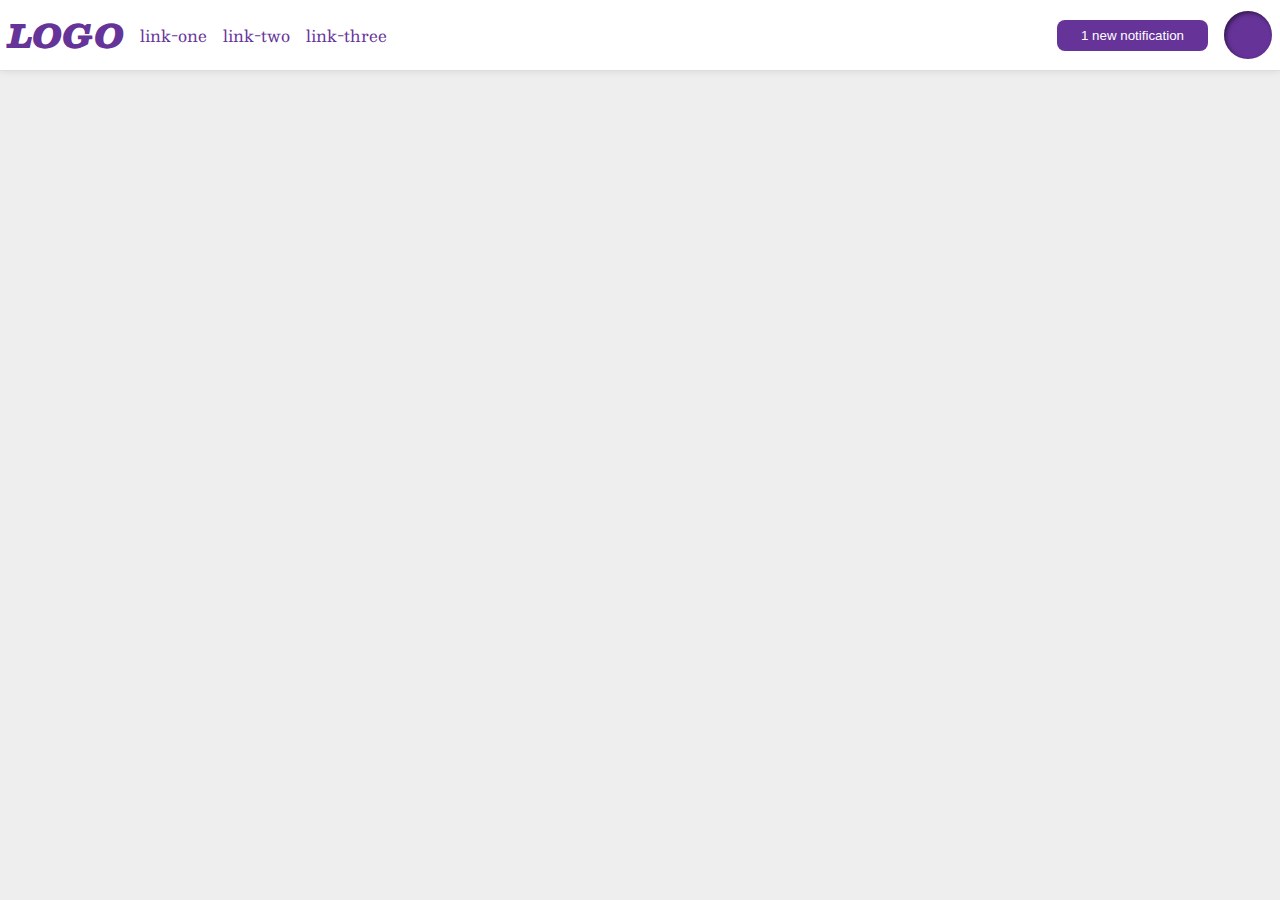
<file: foundations/flex/03-flex-header-2/index.html>
<!DOCTYPE html>
<html lang="en">
  <head>
    <meta charset="UTF-8">
    <meta http-equiv="X-UA-Compatible" content="IE=edge">
    <meta name="viewport" content="width=device-width, initial-scale=1.0">
    <title>Flex Header 2</title>
    <link rel="stylesheet" href="style.css">
  </head>
  <body>
    <div class="header">
      <div class="left-header">
        <div class="logo">
        LOGO
      </div>
      <ul class="links">
        <li><a href="https://google.com">link-one</a></li>
        <li><a href="https://google.com">link-two</a></li>
        <li><a href="https://google.com">link-three</a></li>
      </ul>
      </div>
      
      <div class="right-header">
        <button class="notifications">
        1 new notification
      </button>
      <div class="profile-image"></div>
      </div>
      
    </div>
  </body>
</html>
</file>
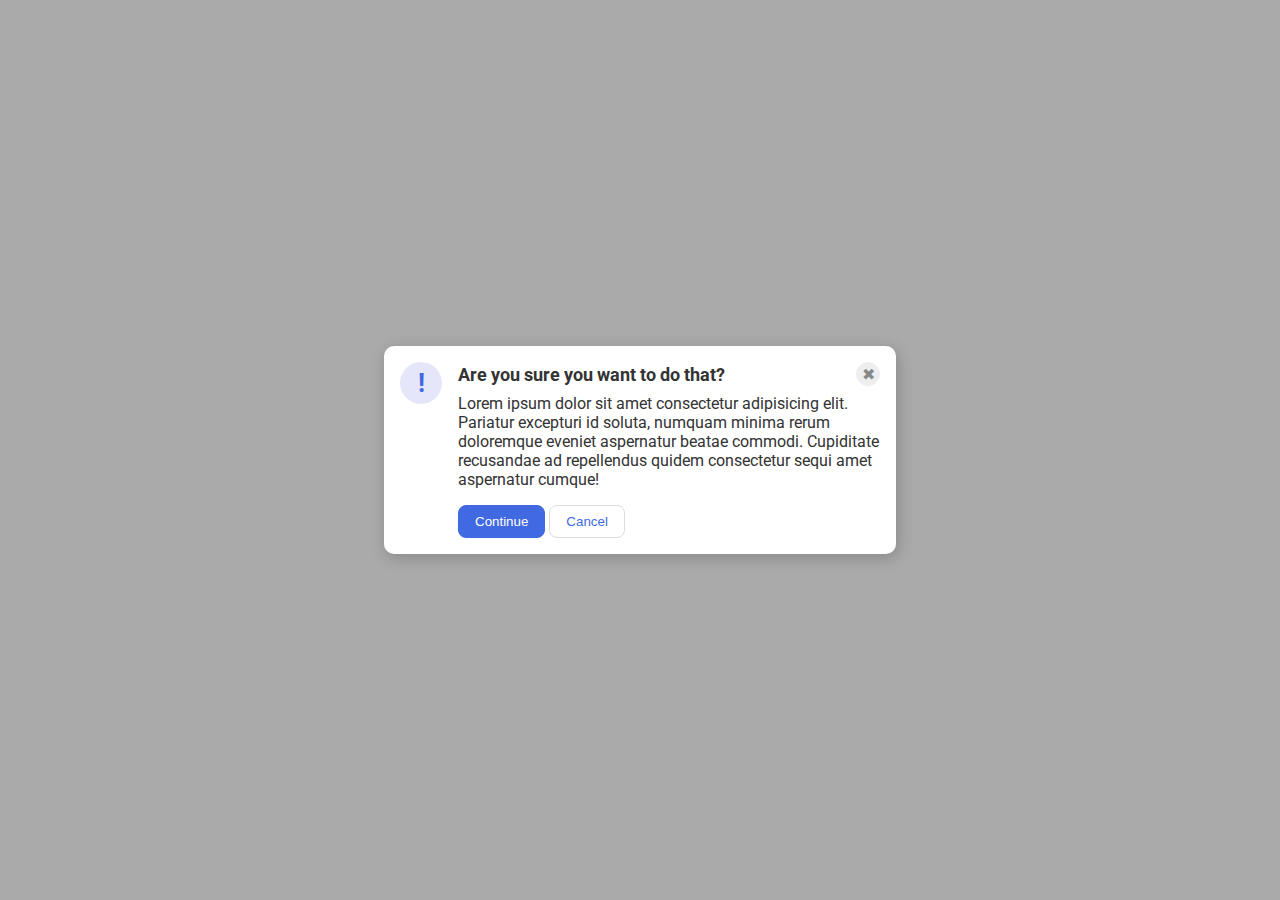
<file: foundations/flex/05-flex-modal/index.html>
<!DOCTYPE html>
<html lang="en">
  <head>
    <meta charset="UTF-8">
    <meta http-equiv="X-UA-Compatible" content="IE=edge">
    <meta name="viewport" content="width=device-width, initial-scale=1.0">
    <link rel="stylesheet" href="style.css">
    <title>Modal</title>
  </head>
  <body>
    <div class="modal">
      
      <div class="icon ">!</div>
      <div class="modal-content">
        <div class="modal-title">
          <div class="header">Are you sure you want to do that?</div>
          <button class="close-button">✖</button>
        </div>
        <div class="text">Lorem ipsum dolor sit amet consectetur adipisicing elit. Pariatur excepturi id soluta, numquam minima rerum doloremque eveniet aspernatur beatae commodi. Cupiditate recusandae ad repellendus quidem consectetur sequi amet aspernatur cumque!</div>
        <div>
          <button class="continue">Continue</button>
          <button class="cancel">Cancel</button>
        </div>
      </div>
      
    </div>
  </body>
</html>
</file>
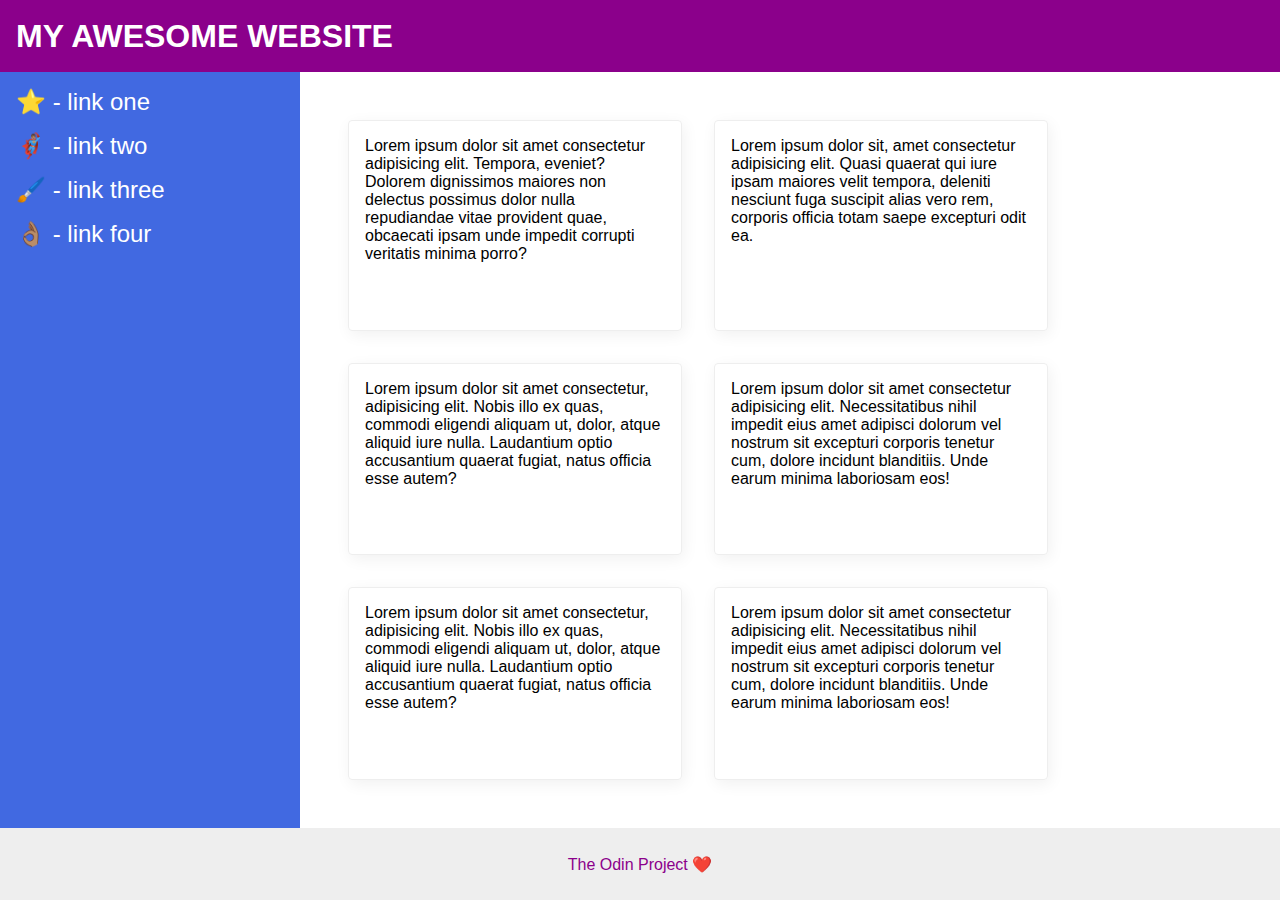
<file: foundations/flex/07-flex-layout-2/index.html>
<!DOCTYPE html>
<html lang="en">
  <head>
    <meta charset="UTF-8">
    <meta http-equiv="X-UA-Compatible" content="IE=edge">
    <meta name="viewport" content="width=device-width, initial-scale=1.0">
    <title>The Holy Grail</title>
    <link rel="stylesheet" href="style.css">
  </head>
  <body>
    <div class="header">
      MY AWESOME WEBSITE
    </div>
    
    <div class="content">
      <div class="sidebar">
        <ul>
          <li><a href="#">⭐ - link one</a></li>
          <li><a href="#">🦸🏽‍♂️ - link two</a></li>
          <li><a href="#">🖌️ - link three</a></li>
          <li><a href="#">👌🏽 - link four</a></li>
        </ul>
      </div>
      <div class="card-container">
        <div class="card">Lorem ipsum dolor sit amet consectetur adipisicing elit. Tempora, eveniet? Dolorem dignissimos maiores non delectus possimus dolor nulla repudiandae vitae provident quae, obcaecati ipsam unde impedit corrupti veritatis minima porro?</div>
        <div class="card">Lorem ipsum dolor sit, amet consectetur adipisicing elit. Quasi quaerat qui iure ipsam maiores velit tempora, deleniti nesciunt fuga suscipit alias vero rem, corporis officia totam saepe excepturi odit ea.</div>
        <div class="card">Lorem ipsum dolor sit amet consectetur, adipisicing elit. Nobis illo ex quas, commodi eligendi aliquam ut, dolor, atque aliquid iure nulla. Laudantium optio accusantium quaerat fugiat, natus officia esse autem?</div>
        <div class="card">Lorem ipsum dolor sit amet consectetur adipisicing elit. Necessitatibus nihil impedit eius amet adipisci dolorum vel nostrum sit excepturi corporis tenetur cum, dolore incidunt blanditiis. Unde earum minima laboriosam eos!</div>
        <div class="card">Lorem ipsum dolor sit amet consectetur, adipisicing elit. Nobis illo ex quas, commodi eligendi aliquam ut, dolor, atque aliquid iure nulla. Laudantium optio accusantium quaerat fugiat, natus officia esse autem?</div>
        <div class="card">Lorem ipsum dolor sit amet consectetur adipisicing elit. Necessitatibus nihil impedit eius amet adipisci dolorum vel nostrum sit excepturi corporis tenetur cum, dolore incidunt blanditiis. Unde earum minima laboriosam eos!</div>
      </div>
      
    </div>
  
    <div class="footer">
      The Odin Project ❤️
    </div>
  </body>
</html>
</file>
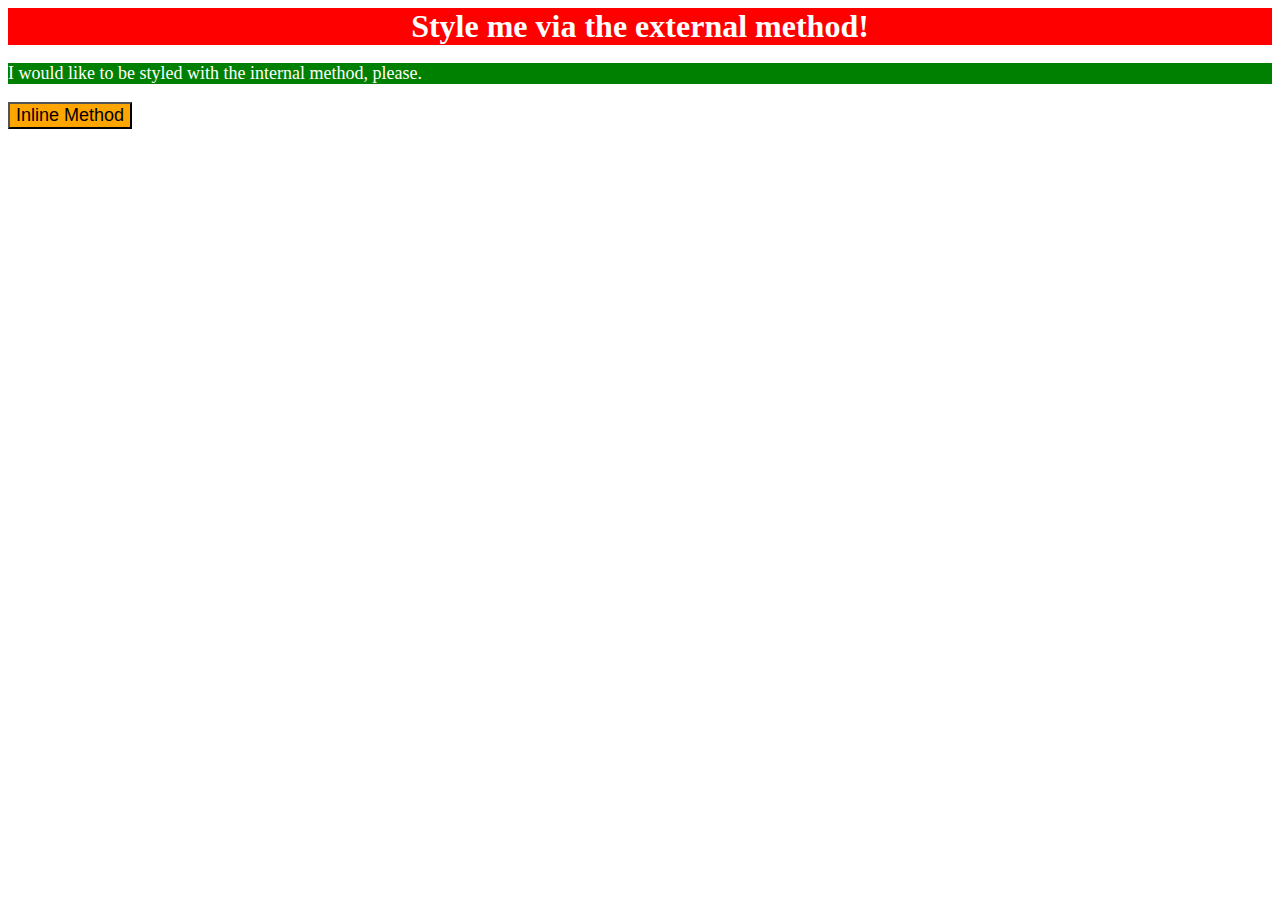
<file: foundations/intro-to-css/01-css-methods/index.html>
<!DOCTYPE html>
<html lang="en">
  <head>
    <style>
      p{
        color: white;
        background-color: green;
        font-size: 18px;
      }
    </style>
    <link rel="stylesheet" href="styles.css">
    <meta charset="UTF-8">
    <meta http-equiv="X-UA-Compatible" content="IE=edge">
    <meta name="viewport" content="width=device-width, initial-scale=1.0">
    <title>Methods for Adding CSS</title>
  </head>
  <body>
    <div>Style me via the external method!</div>
    <p>I would like to be styled with the internal method, please.</p>
    <button style="background-color: orange; font-size: 18px;">Inline Method</button>
  </body>
</html>
</file>
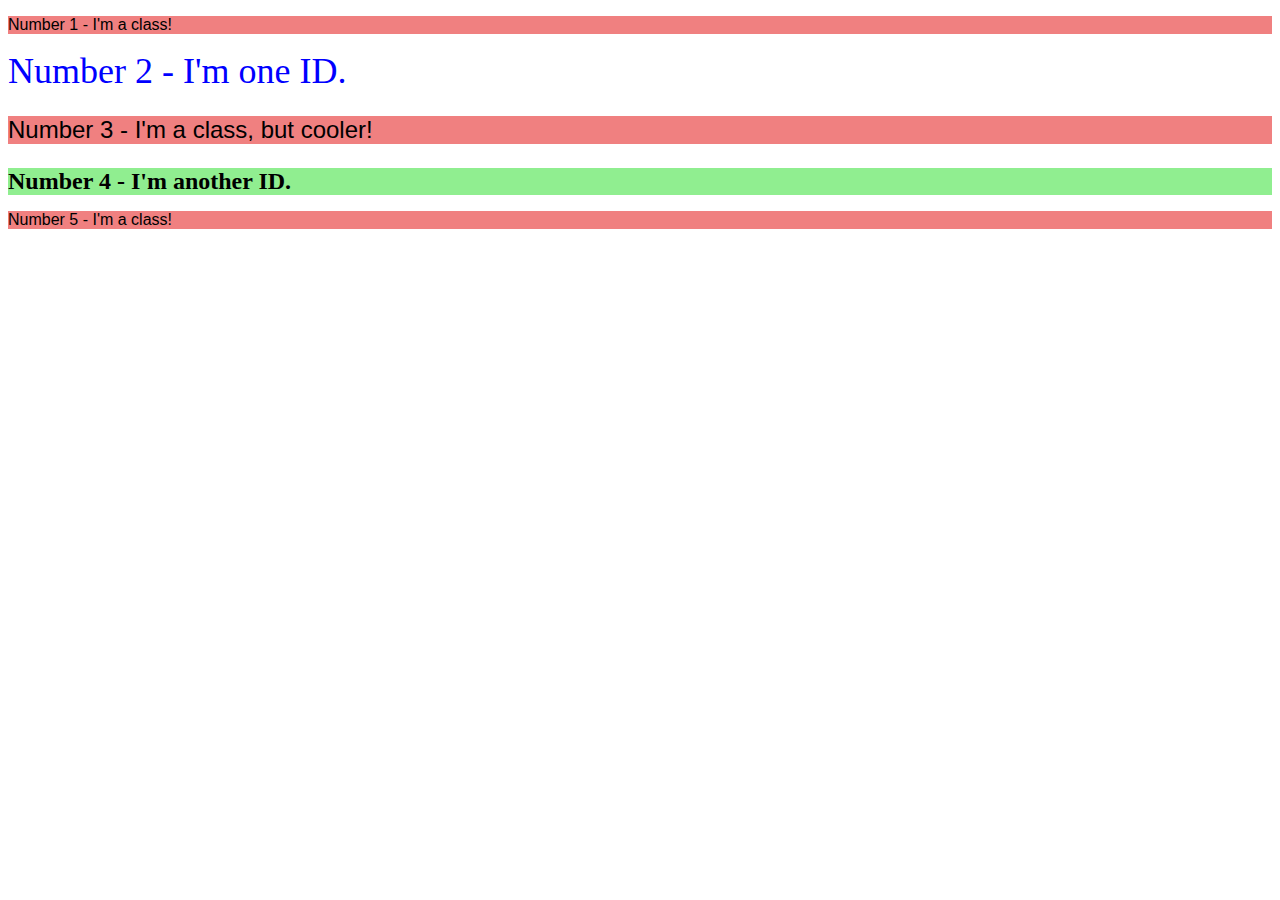
<file: foundations/intro-to-css/02-class-id-selectors/index.html>
<!DOCTYPE html>
<html lang="en">
  <head>
    <meta charset="UTF-8">
    <meta http-equiv="X-UA-Compatible" content="IE=edge">
    <meta name="viewport" content="width=device-width, initial-scale=1.0">
    <title>Class and ID Selectors</title>
    <link rel="stylesheet" href="style.css">
  </head>
  <body>
    <p class="odd-elements">Number 1 - I'm a class!</p>
    <div id="second">Number 2 - I'm one ID.</div>
    <p class="odd-elements adjust-font-size">Number 3 - I'm a class, but cooler!</p>
    <div id="fourth" class="adjust-font-size">Number 4 - I'm another ID.</div>
    <p class="odd-elements">Number 5 - I'm a class!</p>
  </body>
</html>
</file>
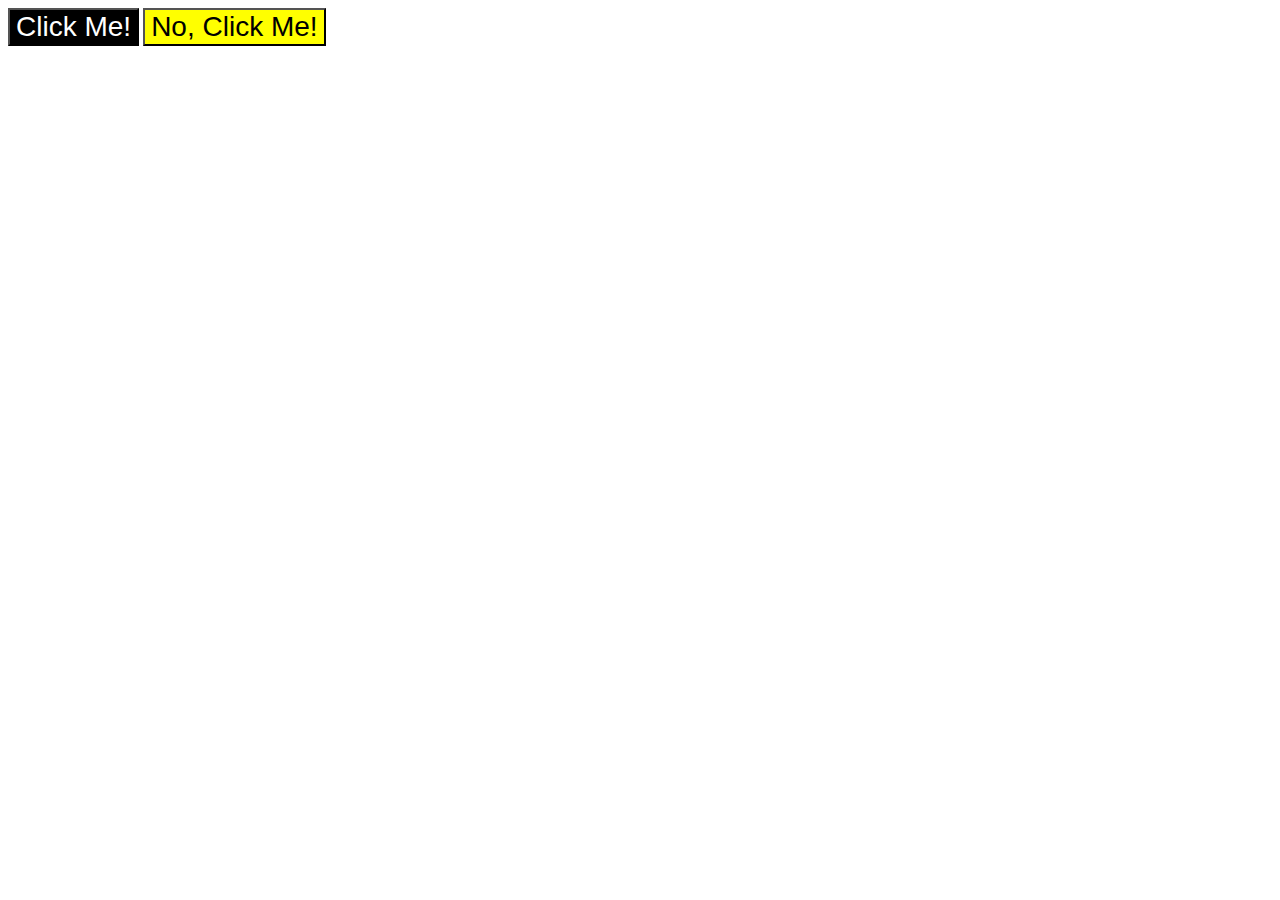
<file: foundations/intro-to-css/03-grouping-selectors/index.html>
<!DOCTYPE html>
<html lang="en">
  <head>
    <meta charset="UTF-8">
    <meta http-equiv="X-UA-Compatible" content="IE=edge">
    <meta name="viewport" content="width=device-width, initial-scale=1.0">
    <title>Grouping Selectors</title>
    <link rel="stylesheet" href="style.css">
  </head>
  <body>
    <button id="first" class="common-style">Click Me!</button>
    <button id="second" class="common-style">No, Click Me!</button>
  </body>
</html>
</file>
<file: foundations/flex/03-flex-header-2/style.css>
/* this is some magical font-importing.  
you'll learn about it later. */
@import url('https://fonts.googleapis.com/css2?family=Besley:ital,wght@0,400;1,900&display=swap');

body {
  margin: 0;
  background: #eee;
  font-family: Besley, serif;
}

.header {
  background: white;
  border-bottom: 1px solid #ddd;
  box-shadow: 0 0 8px rgba(0,0,0,.1);
  display: flex;
  justify-content: space-between;
  padding: 8px;
}

.profile-image {
  background: rebeccapurple;
  box-shadow: inset 2px 2px 4px rgba(0,0,0,.5);
  border-radius: 50%;
  width: 48px;
  height: 48px;
}

.logo {
  color: rebeccapurple;
  font-size: 32px;
  font-weight: 900;
  font-style: italic;
}

button {
  border: none;
  border-radius: 8px;
  background: rebeccapurple;
  color: white;
  padding: 8px 24px;
}

a {
  /* this removes the line under our links */
  text-decoration: none;
  color: rebeccapurple;
}

ul {
  list-style-type: none;
  display: flex;
  margin: 0;
  padding: 0;
  gap: 16px;
}

.left-header, .right-header{
  display: flex;
  justify-content: space-around;
  align-items: center;
  gap: 16px;
}
</file>
<file: foundations/flex/05-flex-modal/style.css>
@import url('https://fonts.googleapis.com/css2?family=Roboto:wght@400;700&display=swap');

html, body {
  height: 100%;
}

body {
  font-family: Roboto, sans-serif;
  margin: 0;
  background: #aaa;
  color: #333;
  /* I'll give you this one for free lol */
  display: flex;
  align-items: center;
  justify-content: center;
}

.modal {
  background: white;
  width: 480px;
  border-radius: 10px;
  box-shadow: 2px 4px 16px rgba(0,0,0,.2);
}

.icon {
  color: royalblue;
  font-size: 26px;
  font-weight: 700;
  background: lavender;
  width: 42px;
  height: 42px;
  border-radius: 50%;
  display: flex;
  align-items: center;
  justify-content: center;
}

.close-button {
  background: #eee;
  border-radius: 50%;
  color: #888;
  font-weight: 400;
  font-size: 16px;
  height: 24px;
  width: 24px;
  display: flex;
  align-items: center;
  justify-content: center;
  border: 1px solid #eee;
  padding: 0;
}

button {
  cursor: pointer;
  padding: 8px 16px;
  border-radius: 8px;
}

button.continue {
  background: royalblue;
  border: 1px solid royalblue;
  color: white;
}

button.cancel {
  background: white;
  border: 1px solid #ddd;
  color: royalblue;
}

.modal{
  padding: 16px;
  display: flex;
  gap: 16px;
}

.modal-title{
  display: flex;
  justify-content: space-between;
  align-items: center;
  margin-bottom: 8px;
}

.modal-content{
  flex-shrink: 10;
  display: flex;
  flex-direction: column;
  justify-content: space-between;
}
.icon{
  flex-shrink: 0;
}
.text{
  margin-bottom: 16px;
}
.header{
  font-weight: bold;
  font-size: 18px;
}
</file>
<file: foundations/flex/07-flex-layout-2/style.css>
body {
  font-family: -apple-system, BlinkMacSystemFont, 'Segoe UI', Roboto, Oxygen, Ubuntu, Cantarell, 'Open Sans', 'Helvetica Neue', sans-serif;
  margin: 0;
  min-height: 100vh;
}

.header {
  height: 72px;
  background: darkmagenta;
  color: white;
}

.footer {
  height: 72px;
  background: #eee;
  color: darkmagenta;
}

.sidebar {
  width: 300px;
  background: royalblue;
  box-sizing: border-box;
}

.card {
  border: 1px solid #eee;
  box-shadow: 2px 4px 16px rgba(0,0,0,.06);
  border-radius: 4px;
}

/*Solution*/
body{
  display: flex;
  flex-direction: column;
  justify-content: space-between;
}

.header{
  font-size: 32px;
  font-weight: 900;
  display: flex;
  align-items: center;
  padding: 0 16px;
  box-sizing: border-box;
}
.footer{
  display: flex;
  justify-content: center;
  align-items: center;
}

.content{
  display: flex;
  flex: 1;
}

.sidebar{
  flex-shrink: 0;
  padding: 16px;
}

ul{
  list-style-type: none;
  padding: 0;
  margin: 0;
  display: flex;
  flex-direction: column;
  gap: 16px;
}
a{
  text-decoration: none;
  font-size: 24px;
  color: white;
}

.card-container{
  display: flex;
  gap: 32px;
  padding: 48px;
  flex-wrap: wrap;
}

.card{
  padding: 16px;
  width: 300px;
}
</file>
<file: foundations/intro-to-css/01-css-methods/styles.css>
div{
    color: white;
    background-color: red;
    font-size: 32px;
    text-align: center;
    font-weight: bold;
}
</file>
<file: foundations/intro-to-css/02-class-id-selectors/style.css>
.odd-elements{
    background-color: lightcoral;
    font-family:Verdana, sans-serif
}
#second{
    color: blue;
    font-size: 36px;
}
#fourth{
    background-color: lightgreen;
    font-weight: bold;
}
.adjust-font-size{
    font-size: 24px;
}
</file>
<file: foundations/intro-to-css/03-grouping-selectors/style.css>
#first{
    color: white;
    background-color: black;
}
#second{
    background-color: yellow;
}
.common-style{
    font-size: 28px;
    font-family: Arial, Helvetica, sans-serif;
}/* Add CSS Styling */
</file>
